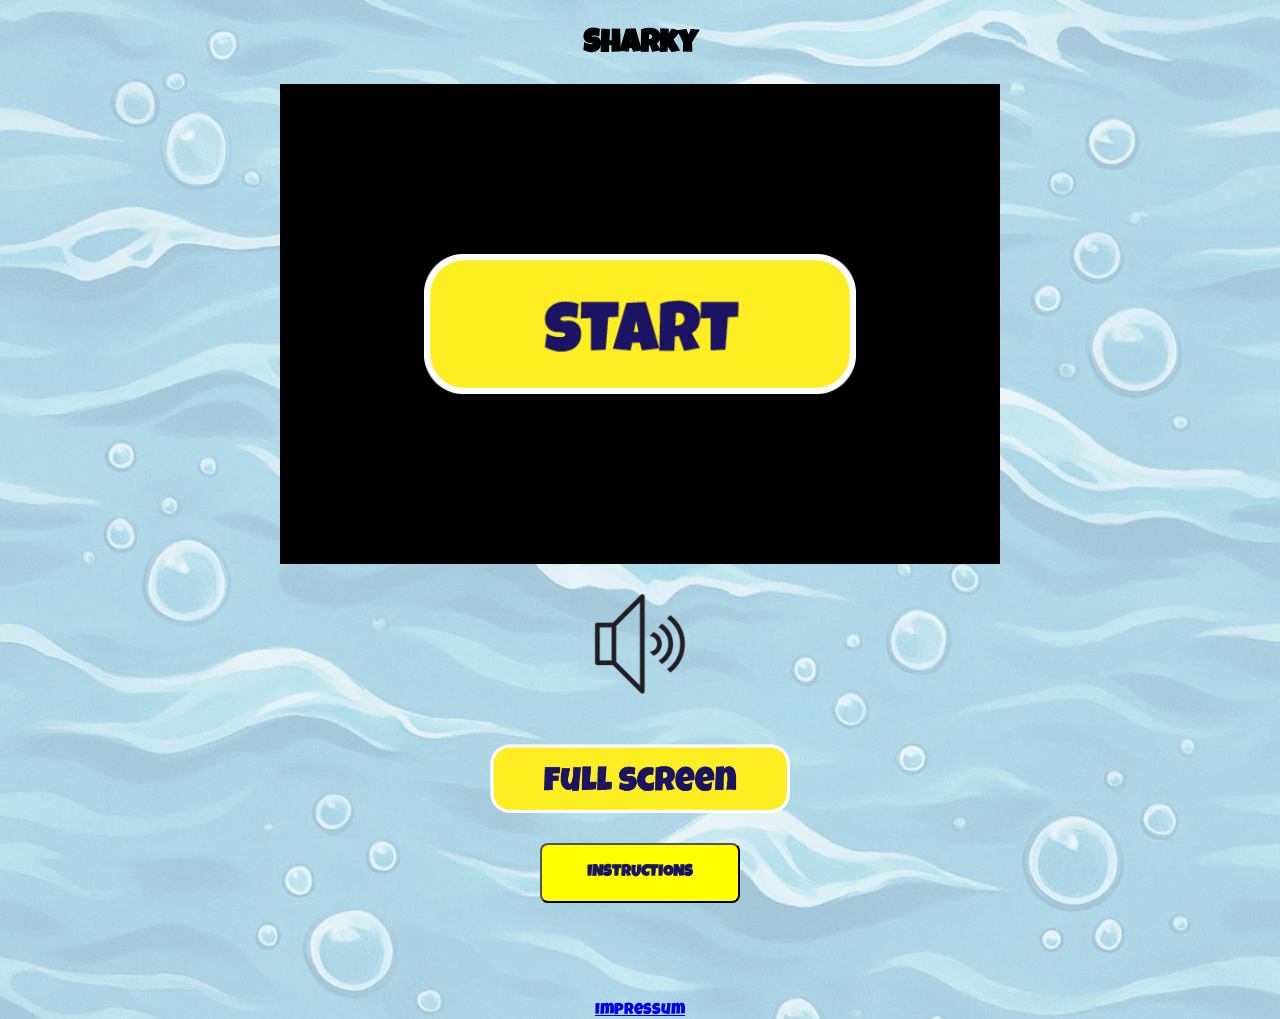
<file: index.html>
<!DOCTYPE html>
<html lang="en">
<head>
    <meta charset="UTF-8">
    <meta name="viewport" content="width=device-width, initial-scale=1.0">
    <title>Sharky</title>
    <link rel="stylesheet" href="style.css">
    <script src="js/audio.js"></script>
    <script src="models/drawable-object.class.js"></script>
    <script src="models/movable-objects.class.js"></script>
    <script src="models/statusbar.class.js"></script>
    <script src="models/character.class.js"></script>
    <script src="models/puffer.class.js"></script>
    <script src="models/jellyfish.class.js"></script>
    <script src="models/throwable-object.class.js"></script>
    <script src="models/collectable-object.class.js"></script>
    <script type="module" src="models/world.js"></script>
    <script src="models/screenRenderer.js"></script>
    <script src="models/backround-object.class.js"></script>
    <script src="models/keyboard.class.js"></script>
    <script src="models/level.class.js"></script>
    <script src="models/endboss.class.js"></script>
    <script src="levels/level1.js"></script>
    <script type="module" src="js/game.js"></script>
    
    <link rel="shortcut icon" href="img/1.Sharkie/1.IDLE/1.png" type="image/x-icon">
</head>
<body onload="init()">
    

<h1>Sharky</h1>


<div class="mobile-menu-icon" onclick="toggleMenu()">
  ☰
</div>

<div id="mobile-menu">
  <img src="img/6.Botones/sound (1).png" id="loud-mobile" class="menu-icon" onclick="toggleMute()">
  <img src="img/6.Botones/mute (1).png" id="mute-mobile" class="menu-icon d-none" onclick="toggleMute()">
  <img src="img/6.Botones/Full Screen/Mesa de trabajo 6.png" style="width: 200px;" class="menu-icon" onclick="toggleFullscreen()">
  <button onclick="openModal()" class="menu-btn">INSTRUCTIONS</button>
  <a style="margin-top: 20px;" href="impressum.html"> Impressum</a>
</div>


<div id="game-wrapper">
    <canvas id="canvas" width="720" height="480"></canvas>

    
  </div>
  <img src="img/6.Botones/sound (1).png" id="mute" class="mute-button" onclick="toggleMute()">
  <img src="img/6.Botones/mute (1).png" id="loud" class="mute-button d-none" onclick="toggleMute()">
  <div class="buttons">
    <img src="img/6.Botones/Full Screen/Mesa de trabajo 6.png" alt="" style="cursor: pointer;" id="fullscreenBtn"
    class="fullscreen-button"
    onclick="toggleFullscreen()" >
  <button class="instructions-btn" id="instructions" onclick="openModal()">INSTRUCTIONS</button>
  

  <div id="mobile-controls">
    <button id="btn-left">◀</button>
    <button id="btn-right">▶</button>
    <button id="btn-jump">▲</button>
    <button id="btn-shoot">🫧</button>
    <button id="btn-slap">👋</button>
    <button id="btn-pause">⏸</button>
</div>

  </div>
  <div id="modal-overlay" onclick="overlayClick(event)">
    <div id="modal-window">
      <button id="modal-close" onclick="closeModal()">&times;</button>
      <h2>Anleitung</h2>
      <div class="moveset">
        <img src="img/6.Botones/Key/arrow keys.png" alt="" srcset="">
        <img src=" img/6.Botones/Tittles/Move title.png" alt="" srcset="" style="width: 180px; height: 40px; margin-top: auto;">
      </div>
      <div class="moveset">
        <img src="img/6.Botones/Key/Space Bar key.png" alt="" srcset="">
        <img src="img/6.Botones/Key/Bubble.png" alt="" srcset="" style="width: 150px;" >
      </div>
      <div class="moveset">
        <img src="img/6.Botones/Key/D key.png" alt="" srcset="" style="width: 40px; ">
        <img src="img/6.Botones/Key/slap.png" alt="" srcset="" style="width: 150px; height: 60px;" >
      </div>
      <div class="moveset">
        <img src="img/6.Botones/Key/P key.png" alt="" srcset="" style="width: 40px; margin-bottom: 25px;">
        <img src="img/6.Botones/Tittles/PAUSE.png" alt="" srcset="" style="width: 150px;" >
      </div>
    </div>
</div>

<div id="rotate-device">
    <p>Turn your device to play</p>
</div>

<footer>
<a href="impressum.html"> Impressum</a>

</footer>


<script src="js/general.js"></script>
</body>
</html>
</file>
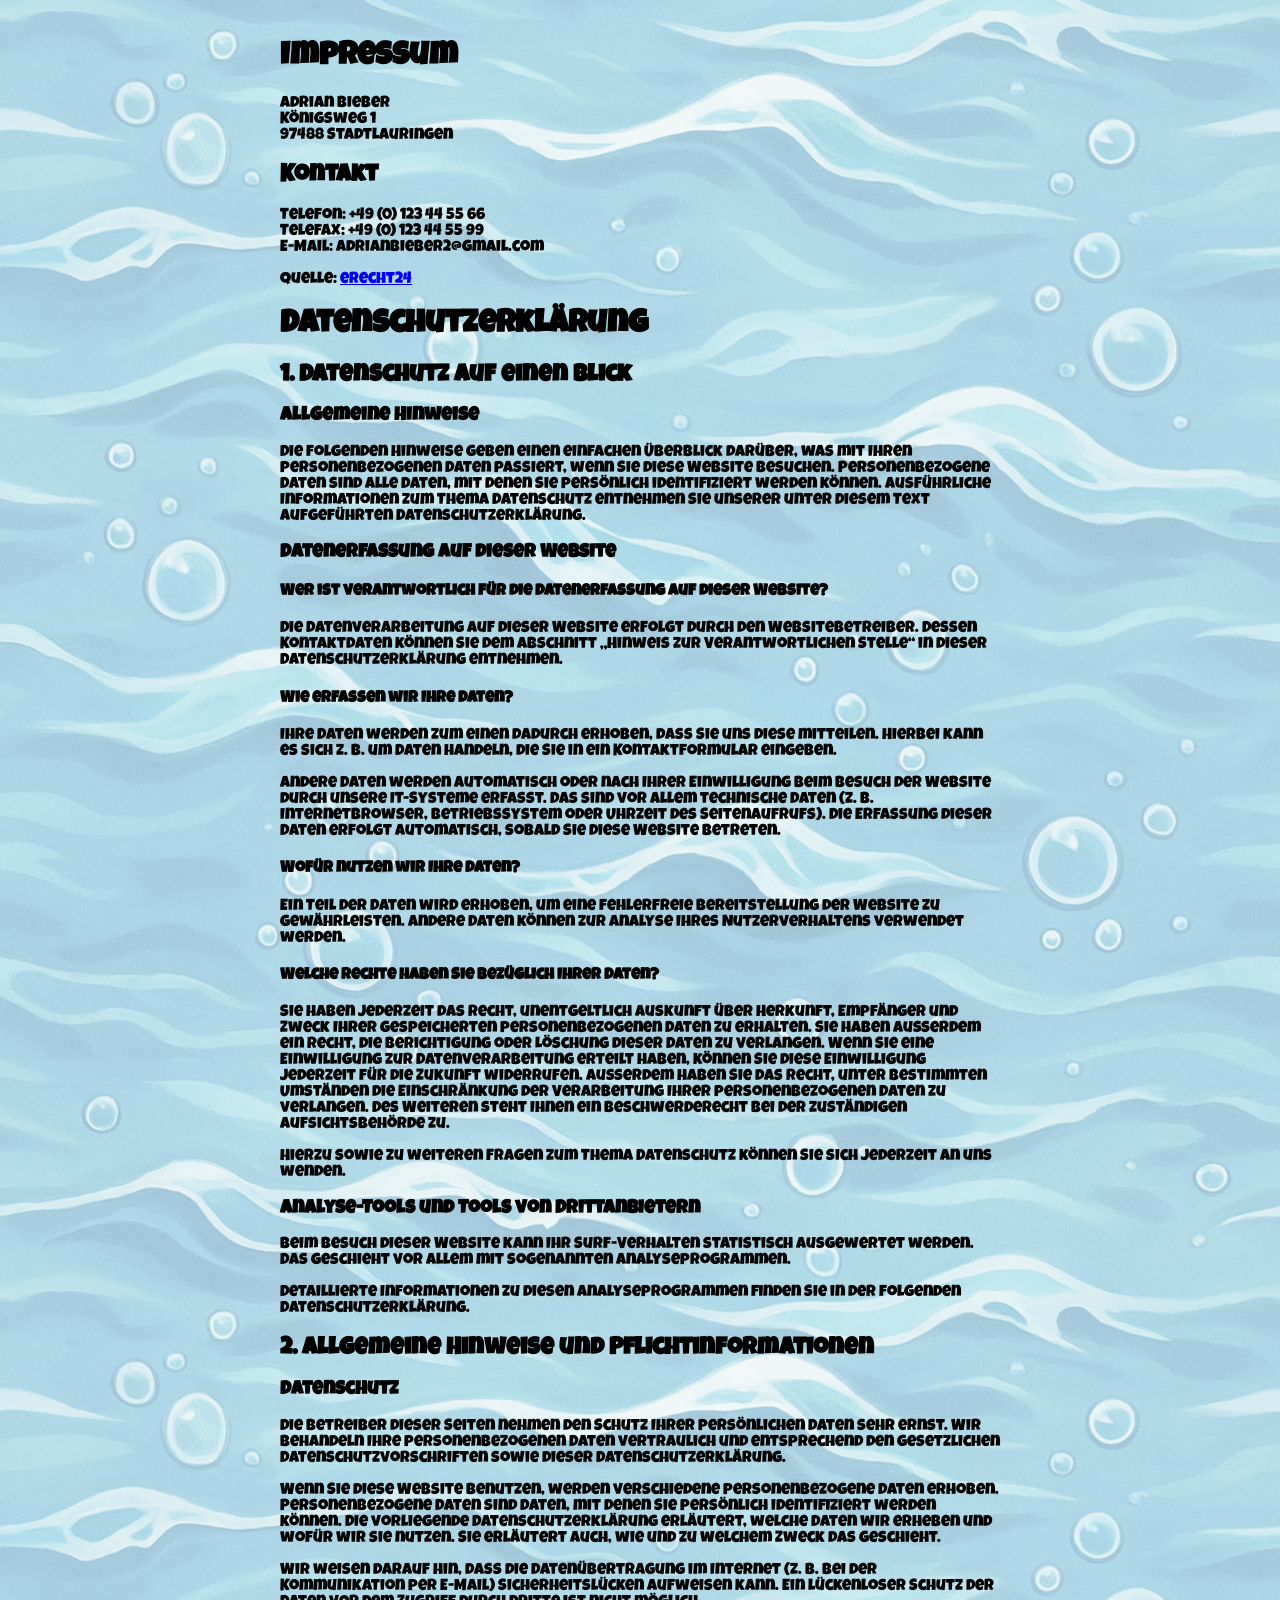
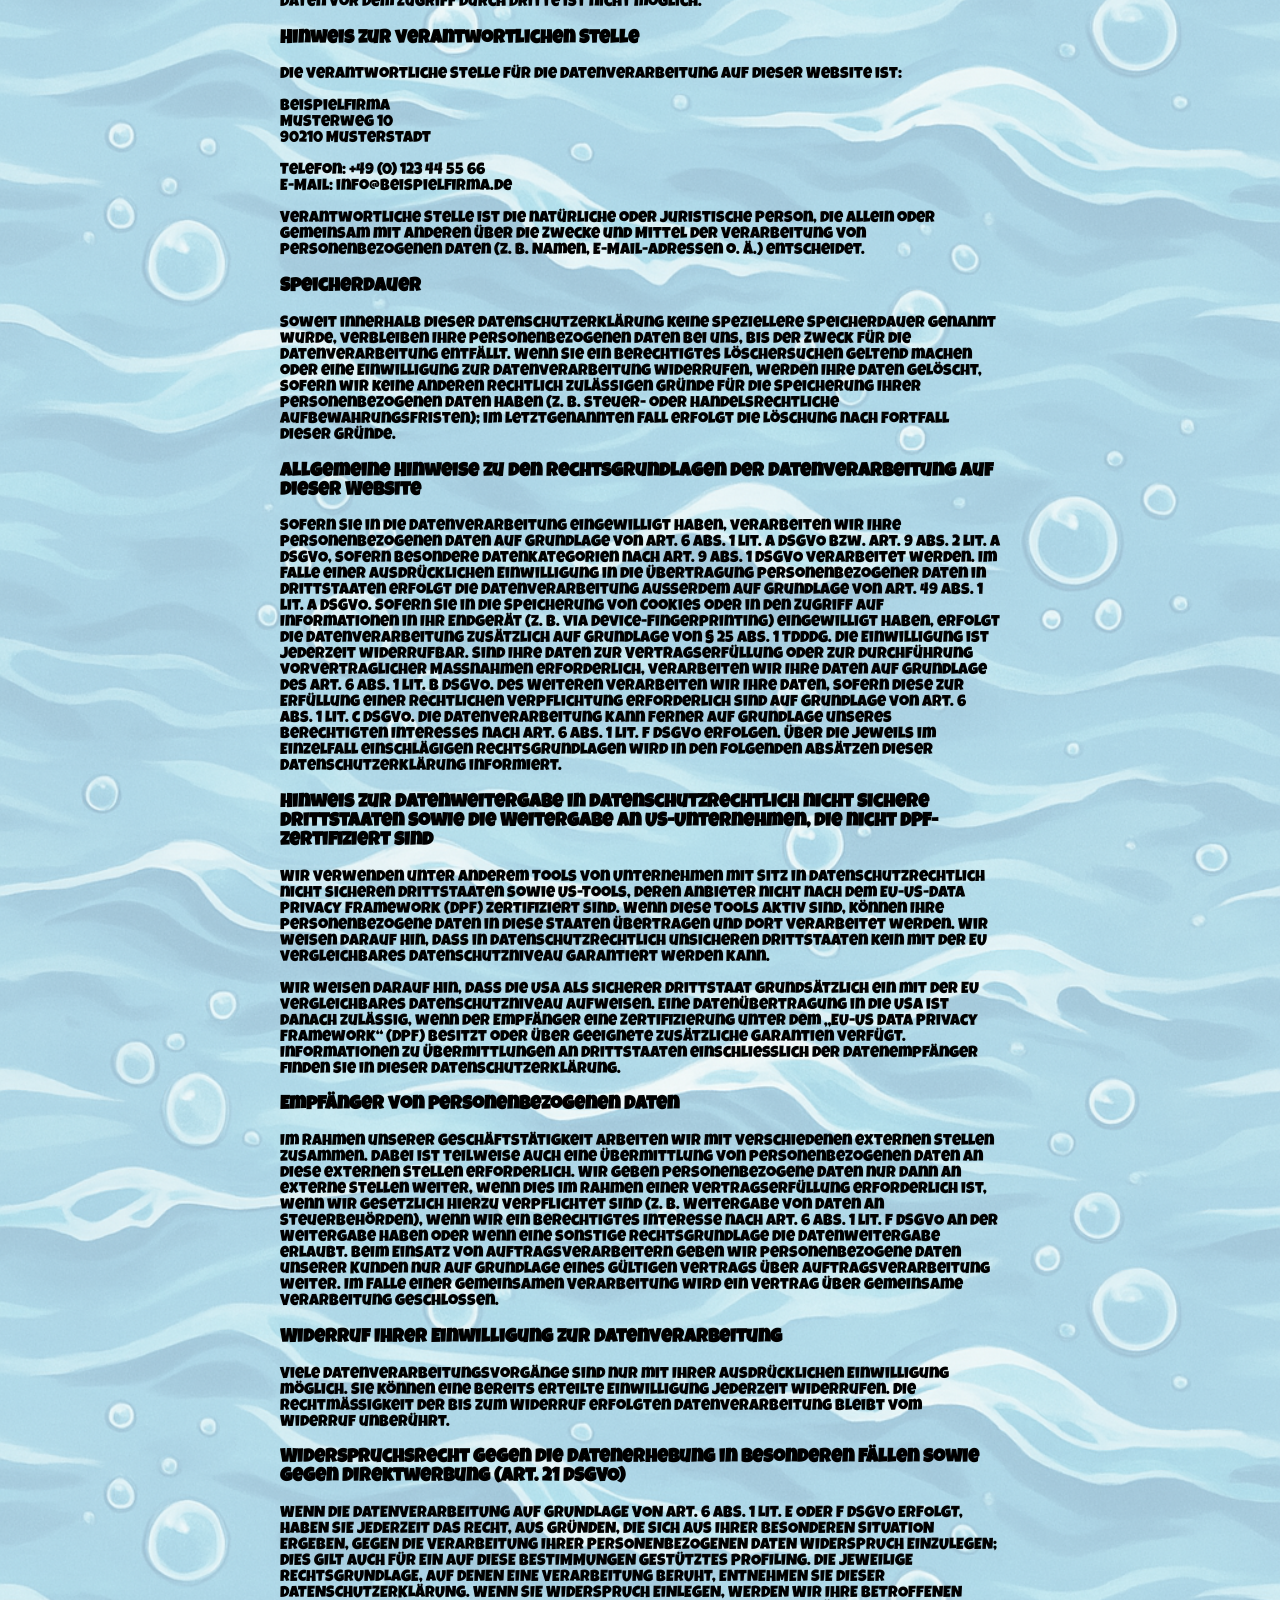
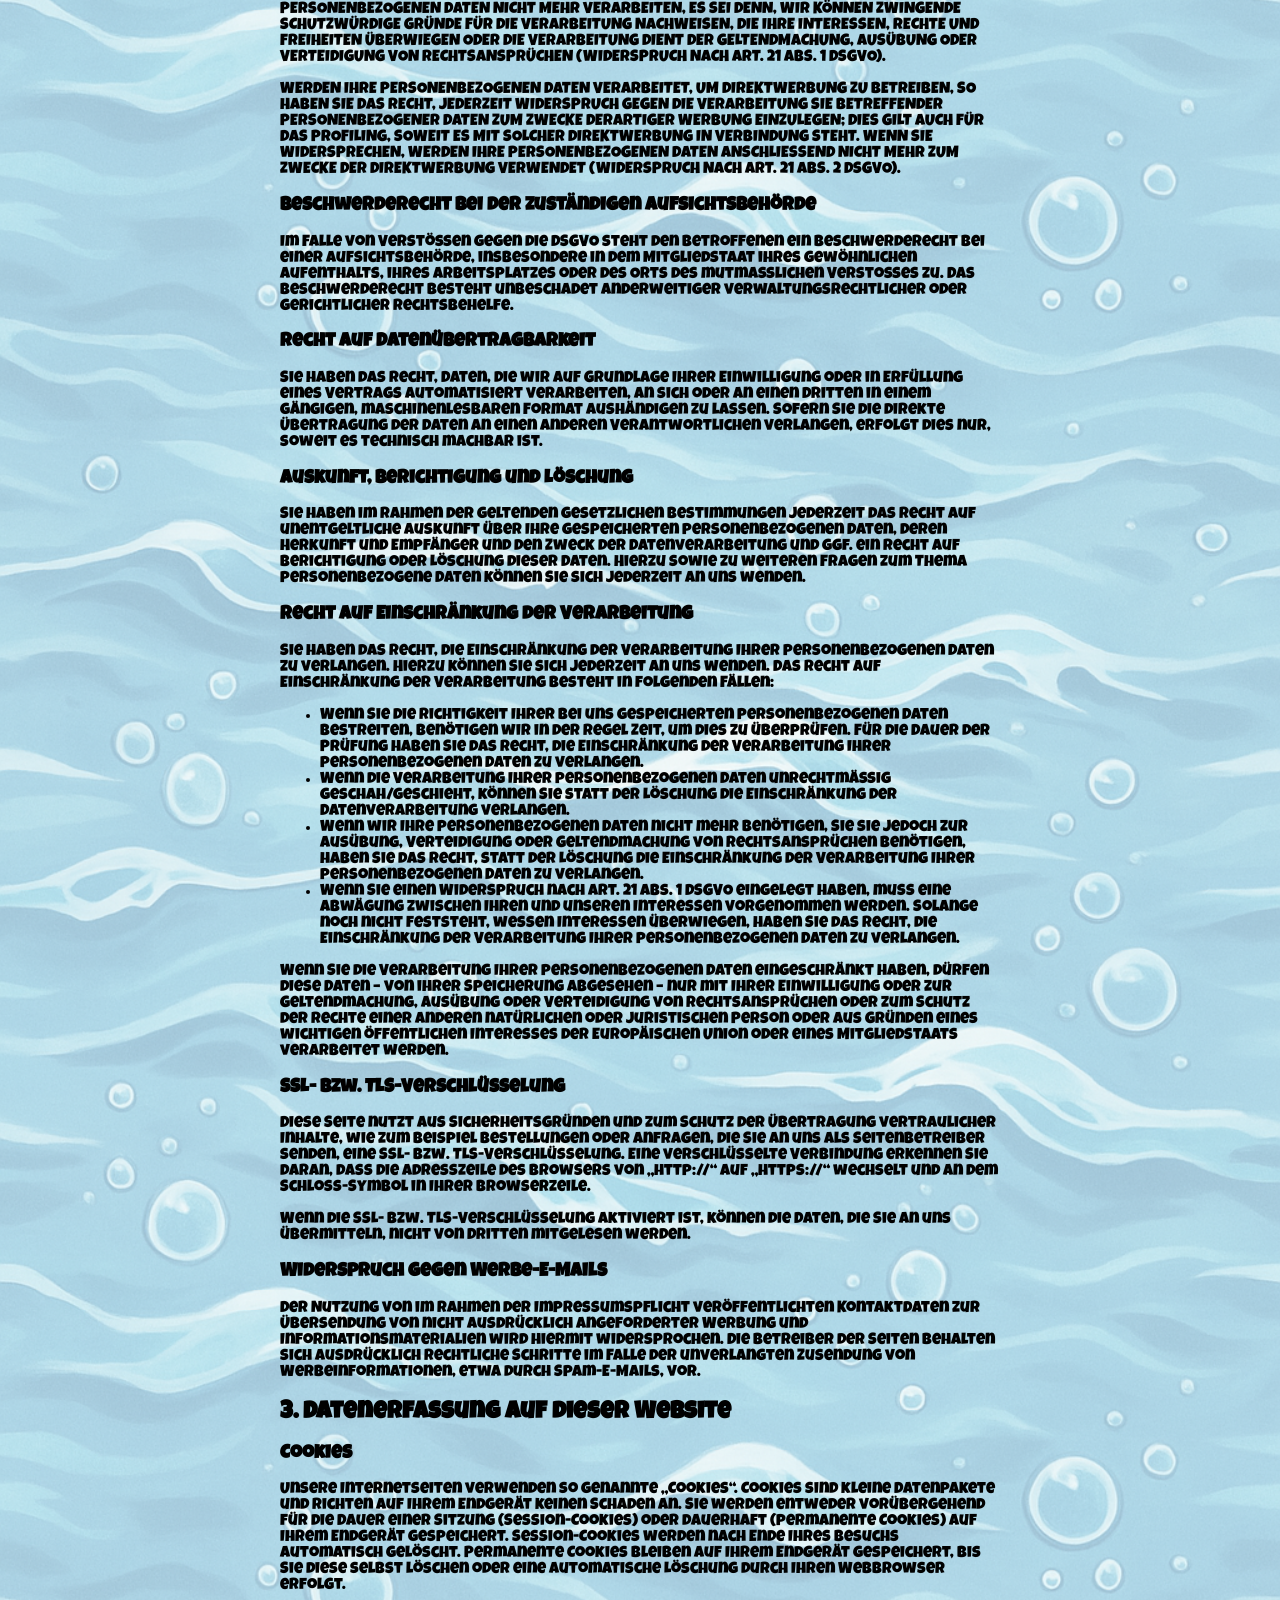
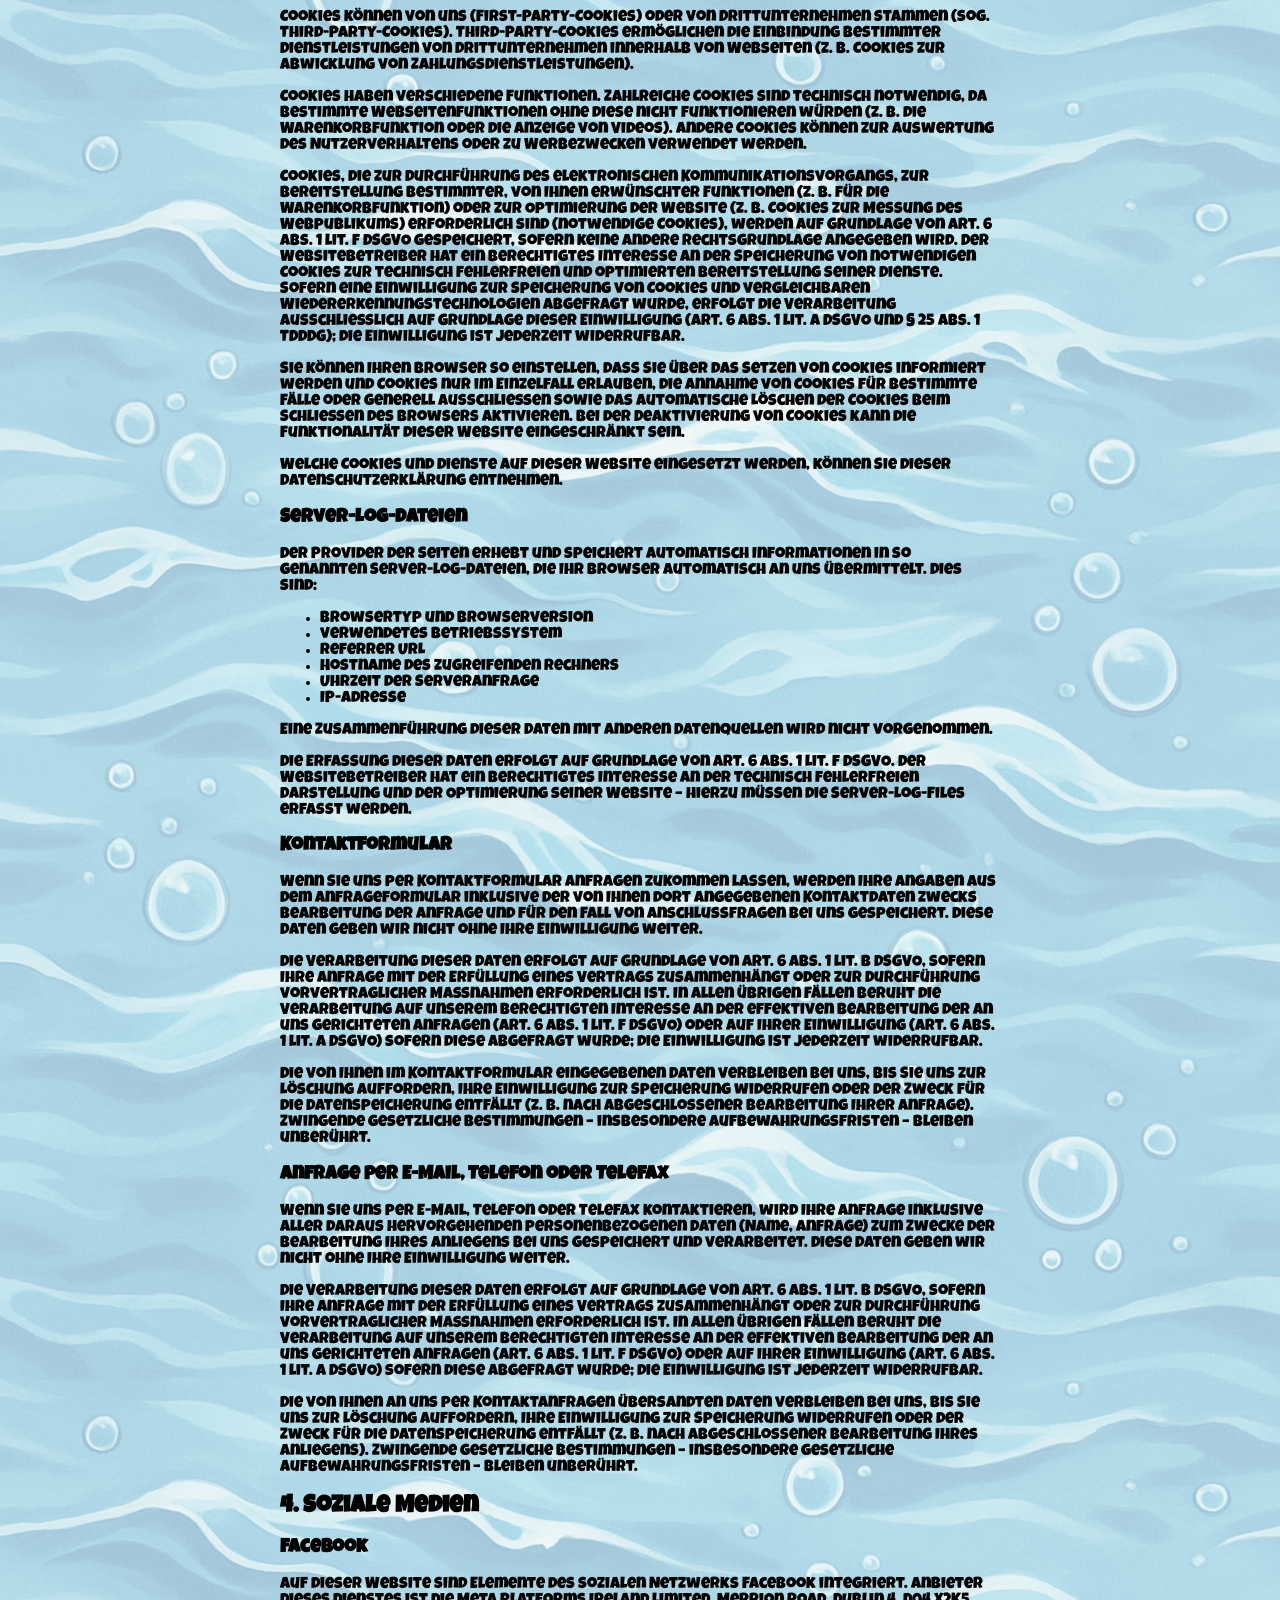
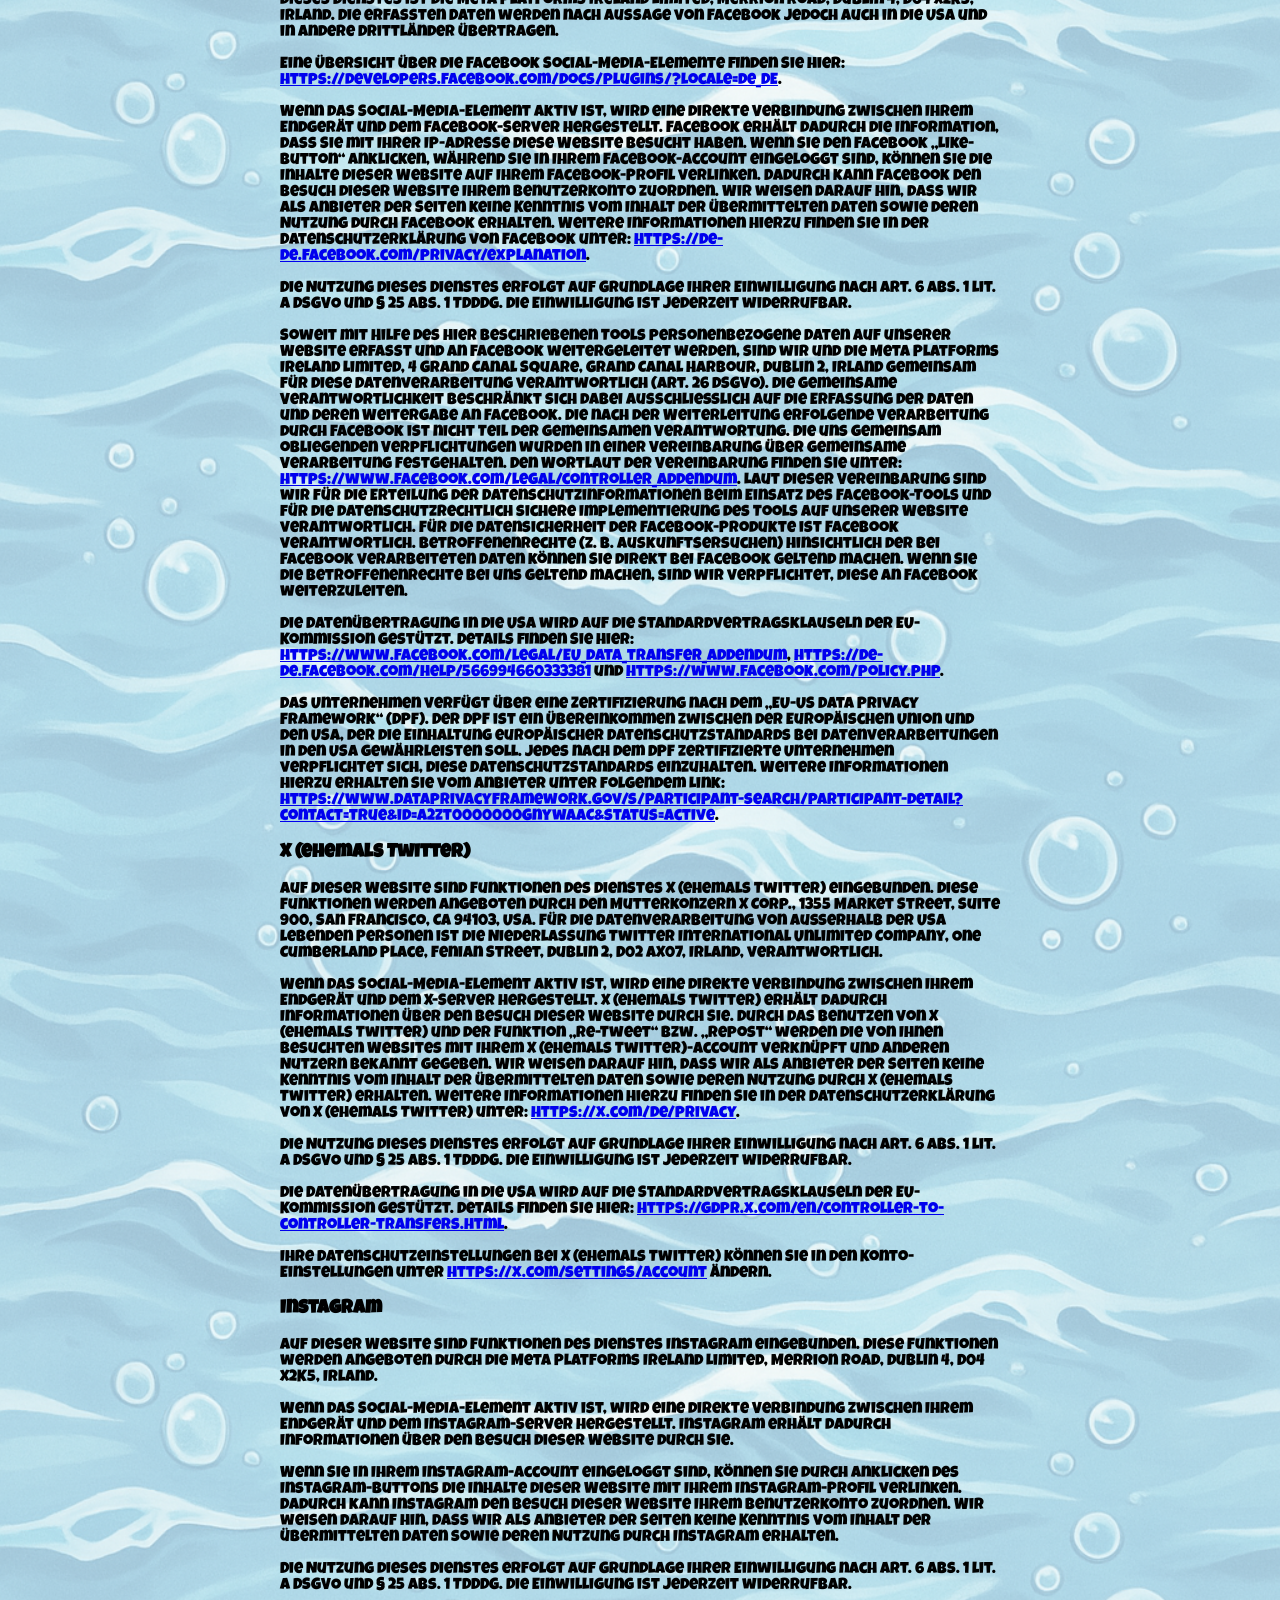
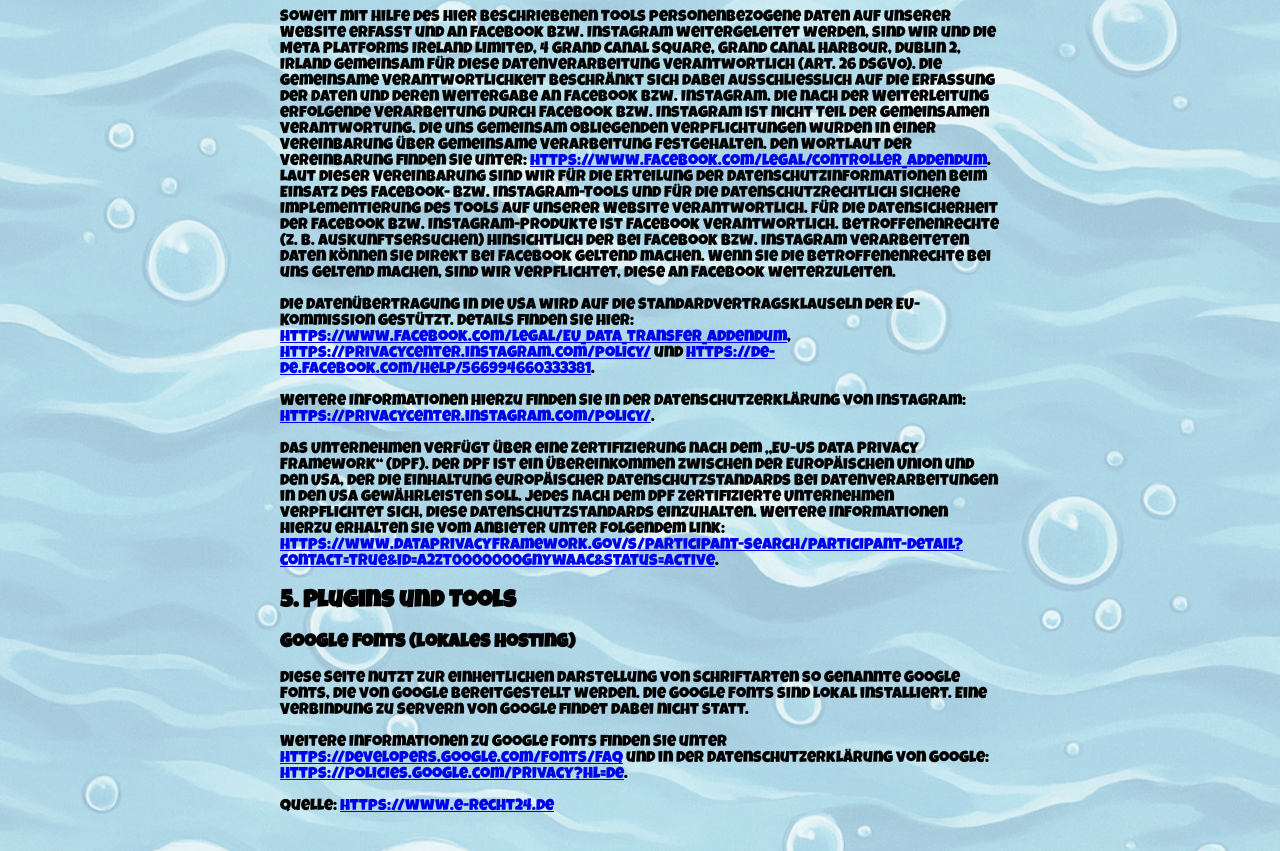
<file: impressum.html>
<!DOCTYPE html>
<html lang="en">
<head>
    <link rel="stylesheet" href="style.css">
    <meta charset="UTF-8">
    <meta name="viewport" content="width=device-width, initial-scale=1.0">
    <style>
        body {
            min-height: 100vh;

            max-width: 800px;
            margin: 0 auto;     
            display: flex;
    justify-content: center;
    align-items: center;
        }
    </style>
        <link rel="shortcut icon" href="img/1.Sharkie/1.IDLE/1.png" type="image/x-icon">

    <title>Impressum</title>
</head>
<body>
    <main>
        <div class="impressum-container">
        <h1>Impressum</h1>
    
        <p>Adrian Bieber<br />
        Königsweg 1<br />
        97488 Stadtlauringen</p>
        
        <h2>Kontakt</h2>
        <p>Telefon: +49 (0) 123 44 55 66<br />
        Telefax: +49 (0) 123 44 55 99<br />
        E-Mail: adrianbieber2@gmail.com</p>
        
        <p>Quelle: <a href="https://www.e-recht24.de">eRecht24</a></p>
        
        
        <h1 id="Datenschutz">Datenschutz&shy;erkl&auml;rung</h1>
        <h2>1. Datenschutz auf einen Blick</h2>
        <h3>Allgemeine Hinweise</h3> <p>Die folgenden Hinweise geben einen einfachen &Uuml;berblick dar&uuml;ber, was mit Ihren personenbezogenen Daten passiert, wenn Sie diese Website besuchen. Personenbezogene Daten sind alle Daten, mit denen Sie pers&ouml;nlich identifiziert werden k&ouml;nnen. Ausf&uuml;hrliche Informationen zum Thema Datenschutz entnehmen Sie unserer unter diesem Text aufgef&uuml;hrten Datenschutzerkl&auml;rung.</p>
        <h3>Datenerfassung auf dieser Website</h3> <h4>Wer ist verantwortlich f&uuml;r die Datenerfassung auf dieser Website?</h4> <p>Die Datenverarbeitung auf dieser Website erfolgt durch den Websitebetreiber. Dessen Kontaktdaten k&ouml;nnen Sie dem Abschnitt &bdquo;Hinweis zur Verantwortlichen Stelle&ldquo; in dieser Datenschutzerkl&auml;rung entnehmen.</p> <h4>Wie erfassen wir Ihre Daten?</h4> <p>Ihre Daten werden zum einen dadurch erhoben, dass Sie uns diese mitteilen. Hierbei kann es sich z.&nbsp;B. um Daten handeln, die Sie in ein Kontaktformular eingeben.</p> <p>Andere Daten werden automatisch oder nach Ihrer Einwilligung beim Besuch der Website durch unsere IT-Systeme erfasst. Das sind vor allem technische Daten (z.&nbsp;B. Internetbrowser, Betriebssystem oder Uhrzeit des Seitenaufrufs). Die Erfassung dieser Daten erfolgt automatisch, sobald Sie diese Website betreten.</p> <h4>Wof&uuml;r nutzen wir Ihre Daten?</h4> <p>Ein Teil der Daten wird erhoben, um eine fehlerfreie Bereitstellung der Website zu gew&auml;hrleisten. Andere Daten k&ouml;nnen zur Analyse Ihres Nutzerverhaltens verwendet werden.</p> <h4>Welche Rechte haben Sie bez&uuml;glich Ihrer Daten?</h4> <p>Sie haben jederzeit das Recht, unentgeltlich Auskunft &uuml;ber Herkunft, Empf&auml;nger und Zweck Ihrer gespeicherten personenbezogenen Daten zu erhalten. Sie haben au&szlig;erdem ein Recht, die Berichtigung oder L&ouml;schung dieser Daten zu verlangen. Wenn Sie eine Einwilligung zur Datenverarbeitung erteilt haben, k&ouml;nnen Sie diese Einwilligung jederzeit f&uuml;r die Zukunft widerrufen. Au&szlig;erdem haben Sie das Recht, unter bestimmten Umst&auml;nden die Einschr&auml;nkung der Verarbeitung Ihrer personenbezogenen Daten zu verlangen. Des Weiteren steht Ihnen ein Beschwerderecht bei der zust&auml;ndigen Aufsichtsbeh&ouml;rde zu.</p> <p>Hierzu sowie zu weiteren Fragen zum Thema Datenschutz k&ouml;nnen Sie sich jederzeit an uns wenden.</p>
        <h3>Analyse-Tools und Tools von Dritt&shy;anbietern</h3> <p>Beim Besuch dieser Website kann Ihr Surf-Verhalten statistisch ausgewertet werden. Das geschieht vor allem mit sogenannten Analyseprogrammen.</p> <p>Detaillierte Informationen zu diesen Analyseprogrammen finden Sie in der folgenden Datenschutzerkl&auml;rung.</p>
        <h2>2. Allgemeine Hinweise und Pflicht&shy;informationen</h2>
        <h3>Datenschutz</h3> <p>Die Betreiber dieser Seiten nehmen den Schutz Ihrer pers&ouml;nlichen Daten sehr ernst. Wir behandeln Ihre personenbezogenen Daten vertraulich und entsprechend den gesetzlichen Datenschutzvorschriften sowie dieser Datenschutzerkl&auml;rung.</p> <p>Wenn Sie diese Website benutzen, werden verschiedene personenbezogene Daten erhoben. Personenbezogene Daten sind Daten, mit denen Sie pers&ouml;nlich identifiziert werden k&ouml;nnen. Die vorliegende Datenschutzerkl&auml;rung erl&auml;utert, welche Daten wir erheben und wof&uuml;r wir sie nutzen. Sie erl&auml;utert auch, wie und zu welchem Zweck das geschieht.</p> <p>Wir weisen darauf hin, dass die Daten&uuml;bertragung im Internet (z.&nbsp;B. bei der Kommunikation per E-Mail) Sicherheitsl&uuml;cken aufweisen kann. Ein l&uuml;ckenloser Schutz der Daten vor dem Zugriff durch Dritte ist nicht m&ouml;glich.</p>
        <h3>Hinweis zur verantwortlichen Stelle</h3> <p>Die verantwortliche Stelle f&uuml;r die Datenverarbeitung auf dieser Website ist:</p> <p>Beispielfirma<br />
        Musterweg 10<br />
        90210 Musterstadt</p>
        
        <p>Telefon: +49 (0) 123 44 55 66<br />
        E-Mail: info@beispielfirma.de</p>
         <p>Verantwortliche Stelle ist die nat&uuml;rliche oder juristische Person, die allein oder gemeinsam mit anderen &uuml;ber die Zwecke und Mittel der Verarbeitung von personenbezogenen Daten (z.&nbsp;B. Namen, E-Mail-Adressen o. &Auml;.) entscheidet.</p>
        
        <h3>Speicherdauer</h3> <p>Soweit innerhalb dieser Datenschutzerkl&auml;rung keine speziellere Speicherdauer genannt wurde, verbleiben Ihre personenbezogenen Daten bei uns, bis der Zweck f&uuml;r die Datenverarbeitung entf&auml;llt. Wenn Sie ein berechtigtes L&ouml;schersuchen geltend machen oder eine Einwilligung zur Datenverarbeitung widerrufen, werden Ihre Daten gel&ouml;scht, sofern wir keine anderen rechtlich zul&auml;ssigen Gr&uuml;nde f&uuml;r die Speicherung Ihrer personenbezogenen Daten haben (z.&nbsp;B. steuer- oder handelsrechtliche Aufbewahrungsfristen); im letztgenannten Fall erfolgt die L&ouml;schung nach Fortfall dieser Gr&uuml;nde.</p>
        <h3>Allgemeine Hinweise zu den Rechtsgrundlagen der Datenverarbeitung auf dieser Website</h3> <p>Sofern Sie in die Datenverarbeitung eingewilligt haben, verarbeiten wir Ihre personenbezogenen Daten auf Grundlage von Art. 6 Abs. 1 lit. a DSGVO bzw. Art. 9 Abs. 2 lit. a DSGVO, sofern besondere Datenkategorien nach Art. 9 Abs. 1 DSGVO verarbeitet werden. Im Falle einer ausdr&uuml;cklichen Einwilligung in die &Uuml;bertragung personenbezogener Daten in Drittstaaten erfolgt die Datenverarbeitung au&szlig;erdem auf Grundlage von Art. 49 Abs. 1 lit. a DSGVO. Sofern Sie in die Speicherung von Cookies oder in den Zugriff auf Informationen in Ihr Endger&auml;t (z.&nbsp;B. via Device-Fingerprinting) eingewilligt haben, erfolgt die Datenverarbeitung zus&auml;tzlich auf Grundlage von &sect; 25 Abs. 1 TDDDG. Die Einwilligung ist jederzeit widerrufbar. Sind Ihre Daten zur Vertragserf&uuml;llung oder zur Durchf&uuml;hrung vorvertraglicher Ma&szlig;nahmen erforderlich, verarbeiten wir Ihre Daten auf Grundlage des Art. 6 Abs. 1 lit. b DSGVO. Des Weiteren verarbeiten wir Ihre Daten, sofern diese zur Erf&uuml;llung einer rechtlichen Verpflichtung erforderlich sind auf Grundlage von Art. 6 Abs. 1 lit. c DSGVO. Die Datenverarbeitung kann ferner auf Grundlage unseres berechtigten Interesses nach Art. 6 Abs. 1 lit. f DSGVO erfolgen. &Uuml;ber die jeweils im Einzelfall einschl&auml;gigen Rechtsgrundlagen wird in den folgenden Abs&auml;tzen dieser Datenschutzerkl&auml;rung informiert.</p>
        <h3>Hinweis zur Datenweitergabe in datenschutzrechtlich nicht sichere Drittstaaten sowie die Weitergabe an US-Unternehmen, die nicht DPF-zertifiziert sind</h3> <p>Wir verwenden unter anderem Tools von Unternehmen mit Sitz in datenschutzrechtlich nicht sicheren Drittstaaten sowie US-Tools, deren Anbieter nicht nach dem EU-US-Data Privacy Framework (DPF) zertifiziert sind. Wenn diese Tools aktiv sind, k&ouml;nnen Ihre personenbezogene Daten in diese Staaten &uuml;bertragen und dort verarbeitet werden. Wir weisen darauf hin, dass in datenschutzrechtlich unsicheren Drittstaaten kein mit der EU vergleichbares Datenschutzniveau garantiert werden kann.</p> <p>Wir weisen darauf hin, dass die USA als sicherer Drittstaat grunds&auml;tzlich ein mit der EU vergleichbares Datenschutzniveau aufweisen. Eine Daten&uuml;bertragung in die USA ist danach zul&auml;ssig, wenn der Empf&auml;nger eine Zertifizierung unter dem &bdquo;EU-US Data Privacy Framework&ldquo; (DPF) besitzt oder &uuml;ber geeignete zus&auml;tzliche Garantien verf&uuml;gt. Informationen zu &Uuml;bermittlungen an Drittstaaten einschlie&szlig;lich der Datenempf&auml;nger finden Sie in dieser Datenschutzerkl&auml;rung.</p><h3>Empfänger von personenbezogenen Daten</h3> <p>Im Rahmen unserer Gesch&auml;ftst&auml;tigkeit arbeiten wir mit verschiedenen externen Stellen zusammen. Dabei ist teilweise auch eine &Uuml;bermittlung von personenbezogenen Daten an diese externen Stellen erforderlich. Wir geben personenbezogene Daten nur dann an externe Stellen weiter, wenn dies im Rahmen einer Vertragserf&uuml;llung erforderlich ist, wenn wir gesetzlich hierzu verpflichtet sind (z.&nbsp;B. Weitergabe von Daten an Steuerbeh&ouml;rden), wenn wir ein berechtigtes Interesse nach Art. 6 Abs. 1 lit. f DSGVO an der Weitergabe haben oder wenn eine sonstige Rechtsgrundlage die Datenweitergabe erlaubt. Beim Einsatz von Auftragsverarbeitern geben wir personenbezogene Daten unserer Kunden nur auf Grundlage eines g&uuml;ltigen Vertrags &uuml;ber Auftragsverarbeitung weiter. Im Falle einer gemeinsamen Verarbeitung wird ein Vertrag &uuml;ber gemeinsame Verarbeitung geschlossen.</p>
        <h3>Widerruf Ihrer Einwilligung zur Datenverarbeitung</h3> <p>Viele Datenverarbeitungsvorg&auml;nge sind nur mit Ihrer ausdr&uuml;cklichen Einwilligung m&ouml;glich. Sie k&ouml;nnen eine bereits erteilte Einwilligung jederzeit widerrufen. Die Rechtm&auml;&szlig;igkeit der bis zum Widerruf erfolgten Datenverarbeitung bleibt vom Widerruf unber&uuml;hrt.</p>
        <h3>Widerspruchsrecht gegen die Datenerhebung in besonderen F&auml;llen sowie gegen Direktwerbung (Art. 21 DSGVO)</h3> <p>WENN DIE DATENVERARBEITUNG AUF GRUNDLAGE VON ART. 6 ABS. 1 LIT. E ODER F DSGVO ERFOLGT, HABEN SIE JEDERZEIT DAS RECHT, AUS GR&Uuml;NDEN, DIE SICH AUS IHRER BESONDEREN SITUATION ERGEBEN, GEGEN DIE VERARBEITUNG IHRER PERSONENBEZOGENEN DATEN WIDERSPRUCH EINZULEGEN; DIES GILT AUCH F&Uuml;R EIN AUF DIESE BESTIMMUNGEN GEST&Uuml;TZTES PROFILING. DIE JEWEILIGE RECHTSGRUNDLAGE, AUF DENEN EINE VERARBEITUNG BERUHT, ENTNEHMEN SIE DIESER DATENSCHUTZERKL&Auml;RUNG. WENN SIE WIDERSPRUCH EINLEGEN, WERDEN WIR IHRE BETROFFENEN PERSONENBEZOGENEN DATEN NICHT MEHR VERARBEITEN, ES SEI DENN, WIR K&Ouml;NNEN ZWINGENDE SCHUTZW&Uuml;RDIGE GR&Uuml;NDE F&Uuml;R DIE VERARBEITUNG NACHWEISEN, DIE IHRE INTERESSEN, RECHTE UND FREIHEITEN &Uuml;BERWIEGEN ODER DIE VERARBEITUNG DIENT DER GELTENDMACHUNG, AUS&Uuml;BUNG ODER VERTEIDIGUNG VON RECHTSANSPR&Uuml;CHEN (WIDERSPRUCH NACH ART. 21 ABS. 1 DSGVO).</p> <p>WERDEN IHRE PERSONENBEZOGENEN DATEN VERARBEITET, UM DIREKTWERBUNG ZU BETREIBEN, SO HABEN SIE DAS RECHT, JEDERZEIT WIDERSPRUCH GEGEN DIE VERARBEITUNG SIE BETREFFENDER PERSONENBEZOGENER DATEN ZUM ZWECKE DERARTIGER WERBUNG EINZULEGEN; DIES GILT AUCH F&Uuml;R DAS PROFILING, SOWEIT ES MIT SOLCHER DIREKTWERBUNG IN VERBINDUNG STEHT. WENN SIE WIDERSPRECHEN, WERDEN IHRE PERSONENBEZOGENEN DATEN ANSCHLIESSEND NICHT MEHR ZUM ZWECKE DER DIREKTWERBUNG VERWENDET (WIDERSPRUCH NACH ART. 21 ABS. 2 DSGVO).</p>
        <h3>Beschwerde&shy;recht bei der zust&auml;ndigen Aufsichts&shy;beh&ouml;rde</h3> <p>Im Falle von Verst&ouml;&szlig;en gegen die DSGVO steht den Betroffenen ein Beschwerderecht bei einer Aufsichtsbeh&ouml;rde, insbesondere in dem Mitgliedstaat ihres gew&ouml;hnlichen Aufenthalts, ihres Arbeitsplatzes oder des Orts des mutma&szlig;lichen Versto&szlig;es zu. Das Beschwerderecht besteht unbeschadet anderweitiger verwaltungsrechtlicher oder gerichtlicher Rechtsbehelfe.</p>
        <h3>Recht auf Daten&shy;&uuml;bertrag&shy;barkeit</h3> <p>Sie haben das Recht, Daten, die wir auf Grundlage Ihrer Einwilligung oder in Erf&uuml;llung eines Vertrags automatisiert verarbeiten, an sich oder an einen Dritten in einem g&auml;ngigen, maschinenlesbaren Format aush&auml;ndigen zu lassen. Sofern Sie die direkte &Uuml;bertragung der Daten an einen anderen Verantwortlichen verlangen, erfolgt dies nur, soweit es technisch machbar ist.</p>
        <h3>Auskunft, Berichtigung und L&ouml;schung</h3> <p>Sie haben im Rahmen der geltenden gesetzlichen Bestimmungen jederzeit das Recht auf unentgeltliche Auskunft &uuml;ber Ihre gespeicherten personenbezogenen Daten, deren Herkunft und Empf&auml;nger und den Zweck der Datenverarbeitung und ggf. ein Recht auf Berichtigung oder L&ouml;schung dieser Daten. Hierzu sowie zu weiteren Fragen zum Thema personenbezogene Daten k&ouml;nnen Sie sich jederzeit an uns wenden.</p>
        <h3>Recht auf Einschr&auml;nkung der Verarbeitung</h3> <p>Sie haben das Recht, die Einschr&auml;nkung der Verarbeitung Ihrer personenbezogenen Daten zu verlangen. Hierzu k&ouml;nnen Sie sich jederzeit an uns wenden. Das Recht auf Einschr&auml;nkung der Verarbeitung besteht in folgenden F&auml;llen:</p> <ul> <li>Wenn Sie die Richtigkeit Ihrer bei uns gespeicherten personenbezogenen Daten bestreiten, ben&ouml;tigen wir in der Regel Zeit, um dies zu &uuml;berpr&uuml;fen. F&uuml;r die Dauer der Pr&uuml;fung haben Sie das Recht, die Einschr&auml;nkung der Verarbeitung Ihrer personenbezogenen Daten zu verlangen.</li> <li>Wenn die Verarbeitung Ihrer personenbezogenen Daten unrechtm&auml;&szlig;ig geschah/geschieht, k&ouml;nnen Sie statt der L&ouml;schung die Einschr&auml;nkung der Datenverarbeitung verlangen.</li> <li>Wenn wir Ihre personenbezogenen Daten nicht mehr ben&ouml;tigen, Sie sie jedoch zur Aus&uuml;bung, Verteidigung oder Geltendmachung von Rechtsanspr&uuml;chen ben&ouml;tigen, haben Sie das Recht, statt der L&ouml;schung die Einschr&auml;nkung der Verarbeitung Ihrer personenbezogenen Daten zu verlangen.</li> <li>Wenn Sie einen Widerspruch nach Art. 21 Abs. 1 DSGVO eingelegt haben, muss eine Abw&auml;gung zwischen Ihren und unseren Interessen vorgenommen werden. Solange noch nicht feststeht, wessen Interessen &uuml;berwiegen, haben Sie das Recht, die Einschr&auml;nkung der Verarbeitung Ihrer personenbezogenen Daten zu verlangen.</li> </ul> <p>Wenn Sie die Verarbeitung Ihrer personenbezogenen Daten eingeschr&auml;nkt haben, d&uuml;rfen diese Daten &ndash; von ihrer Speicherung abgesehen &ndash; nur mit Ihrer Einwilligung oder zur Geltendmachung, Aus&uuml;bung oder Verteidigung von Rechtsanspr&uuml;chen oder zum Schutz der Rechte einer anderen nat&uuml;rlichen oder juristischen Person oder aus Gr&uuml;nden eines wichtigen &ouml;ffentlichen Interesses der Europ&auml;ischen Union oder eines Mitgliedstaats verarbeitet werden.</p>
        <h3>SSL- bzw. TLS-Verschl&uuml;sselung</h3> <p>Diese Seite nutzt aus Sicherheitsgr&uuml;nden und zum Schutz der &Uuml;bertragung vertraulicher Inhalte, wie zum Beispiel Bestellungen oder Anfragen, die Sie an uns als Seitenbetreiber senden, eine SSL- bzw. TLS-Verschl&uuml;sselung. Eine verschl&uuml;sselte Verbindung erkennen Sie daran, dass die Adresszeile des Browsers von &bdquo;http://&ldquo; auf &bdquo;https://&ldquo; wechselt und an dem Schloss-Symbol in Ihrer Browserzeile.</p> <p>Wenn die SSL- bzw. TLS-Verschl&uuml;sselung aktiviert ist, k&ouml;nnen die Daten, die Sie an uns &uuml;bermitteln, nicht von Dritten mitgelesen werden.</p>
        <h3>Widerspruch gegen Werbe-E-Mails</h3> <p>Der Nutzung von im Rahmen der Impressumspflicht ver&ouml;ffentlichten Kontaktdaten zur &Uuml;bersendung von nicht ausdr&uuml;cklich angeforderter Werbung und Informationsmaterialien wird hiermit widersprochen. Die Betreiber der Seiten behalten sich ausdr&uuml;cklich rechtliche Schritte im Falle der unverlangten Zusendung von Werbeinformationen, etwa durch Spam-E-Mails, vor.</p>
        <h2>3. Datenerfassung auf dieser Website</h2>
        <h3>Cookies</h3> <p>Unsere Internetseiten verwenden so genannte &bdquo;Cookies&ldquo;. Cookies sind kleine Datenpakete und richten auf Ihrem Endger&auml;t keinen Schaden an. Sie werden entweder vor&uuml;bergehend f&uuml;r die Dauer einer Sitzung (Session-Cookies) oder dauerhaft (permanente Cookies) auf Ihrem Endger&auml;t gespeichert. Session-Cookies werden nach Ende Ihres Besuchs automatisch gel&ouml;scht. Permanente Cookies bleiben auf Ihrem Endger&auml;t gespeichert, bis Sie diese selbst l&ouml;schen oder eine automatische L&ouml;schung durch Ihren Webbrowser erfolgt.</p> <p>Cookies k&ouml;nnen von uns (First-Party-Cookies) oder von Drittunternehmen stammen (sog. Third-Party-Cookies). Third-Party-Cookies erm&ouml;glichen die Einbindung bestimmter Dienstleistungen von Drittunternehmen innerhalb von Webseiten (z.&nbsp;B. Cookies zur Abwicklung von Zahlungsdienstleistungen).</p> <p>Cookies haben verschiedene Funktionen. Zahlreiche Cookies sind technisch notwendig, da bestimmte Webseitenfunktionen ohne diese nicht funktionieren w&uuml;rden (z.&nbsp;B. die Warenkorbfunktion oder die Anzeige von Videos). Andere Cookies k&ouml;nnen zur Auswertung des Nutzerverhaltens oder zu Werbezwecken verwendet werden.</p> <p>Cookies, die zur Durchf&uuml;hrung des elektronischen Kommunikationsvorgangs, zur Bereitstellung bestimmter, von Ihnen erw&uuml;nschter Funktionen (z.&nbsp;B. f&uuml;r die Warenkorbfunktion) oder zur Optimierung der Website (z.&nbsp;B. Cookies zur Messung des Webpublikums) erforderlich sind (notwendige Cookies), werden auf Grundlage von Art. 6 Abs. 1 lit. f DSGVO gespeichert, sofern keine andere Rechtsgrundlage angegeben wird. Der Websitebetreiber hat ein berechtigtes Interesse an der Speicherung von notwendigen Cookies zur technisch fehlerfreien und optimierten Bereitstellung seiner Dienste. Sofern eine Einwilligung zur Speicherung von Cookies und vergleichbaren Wiedererkennungstechnologien abgefragt wurde, erfolgt die Verarbeitung ausschlie&szlig;lich auf Grundlage dieser Einwilligung (Art. 6 Abs. 1 lit. a DSGVO und &sect; 25 Abs. 1 TDDDG); die Einwilligung ist jederzeit widerrufbar.</p> <p>Sie k&ouml;nnen Ihren Browser so einstellen, dass Sie &uuml;ber das Setzen von Cookies informiert werden und Cookies nur im Einzelfall erlauben, die Annahme von Cookies f&uuml;r bestimmte F&auml;lle oder generell ausschlie&szlig;en sowie das automatische L&ouml;schen der Cookies beim Schlie&szlig;en des Browsers aktivieren. Bei der Deaktivierung von Cookies kann die Funktionalit&auml;t dieser Website eingeschr&auml;nkt sein.</p> <p>Welche Cookies und Dienste auf dieser Website eingesetzt werden, k&ouml;nnen Sie dieser Datenschutzerkl&auml;rung entnehmen.</p>
        <h3>Server-Log-Dateien</h3> <p>Der Provider der Seiten erhebt und speichert automatisch Informationen in so genannten Server-Log-Dateien, die Ihr Browser automatisch an uns &uuml;bermittelt. Dies sind:</p> <ul> <li>Browsertyp und Browserversion</li> <li>verwendetes Betriebssystem</li> <li>Referrer URL</li> <li>Hostname des zugreifenden Rechners</li> <li>Uhrzeit der Serveranfrage</li> <li>IP-Adresse</li> </ul> <p>Eine Zusammenf&uuml;hrung dieser Daten mit anderen Datenquellen wird nicht vorgenommen.</p> <p>Die Erfassung dieser Daten erfolgt auf Grundlage von Art. 6 Abs. 1 lit. f DSGVO. Der Websitebetreiber hat ein berechtigtes Interesse an der technisch fehlerfreien Darstellung und der Optimierung seiner Website &ndash; hierzu m&uuml;ssen die Server-Log-Files erfasst werden.</p>
        <h3>Kontaktformular</h3> <p>Wenn Sie uns per Kontaktformular Anfragen zukommen lassen, werden Ihre Angaben aus dem Anfrageformular inklusive der von Ihnen dort angegebenen Kontaktdaten zwecks Bearbeitung der Anfrage und f&uuml;r den Fall von Anschlussfragen bei uns gespeichert. Diese Daten geben wir nicht ohne Ihre Einwilligung weiter.</p> <p>Die Verarbeitung dieser Daten erfolgt auf Grundlage von Art. 6 Abs. 1 lit. b DSGVO, sofern Ihre Anfrage mit der Erf&uuml;llung eines Vertrags zusammenh&auml;ngt oder zur Durchf&uuml;hrung vorvertraglicher Ma&szlig;nahmen erforderlich ist. In allen &uuml;brigen F&auml;llen beruht die Verarbeitung auf unserem berechtigten Interesse an der effektiven Bearbeitung der an uns gerichteten Anfragen (Art. 6 Abs. 1 lit. f DSGVO) oder auf Ihrer Einwilligung (Art. 6 Abs. 1 lit. a DSGVO) sofern diese abgefragt wurde; die Einwilligung ist jederzeit widerrufbar.</p> <p>Die von Ihnen im Kontaktformular eingegebenen Daten verbleiben bei uns, bis Sie uns zur L&ouml;schung auffordern, Ihre Einwilligung zur Speicherung widerrufen oder der Zweck f&uuml;r die Datenspeicherung entf&auml;llt (z.&nbsp;B. nach abgeschlossener Bearbeitung Ihrer Anfrage). Zwingende gesetzliche Bestimmungen &ndash; insbesondere Aufbewahrungsfristen &ndash; bleiben unber&uuml;hrt.</p>
        <h3>Anfrage per E-Mail, Telefon oder Telefax</h3> <p>Wenn Sie uns per E-Mail, Telefon oder Telefax kontaktieren, wird Ihre Anfrage inklusive aller daraus hervorgehenden personenbezogenen Daten (Name, Anfrage) zum Zwecke der Bearbeitung Ihres Anliegens bei uns gespeichert und verarbeitet. Diese Daten geben wir nicht ohne Ihre Einwilligung weiter.</p> <p>Die Verarbeitung dieser Daten erfolgt auf Grundlage von Art. 6 Abs. 1 lit. b DSGVO, sofern Ihre Anfrage mit der Erf&uuml;llung eines Vertrags zusammenh&auml;ngt oder zur Durchf&uuml;hrung vorvertraglicher Ma&szlig;nahmen erforderlich ist. In allen &uuml;brigen F&auml;llen beruht die Verarbeitung auf unserem berechtigten Interesse an der effektiven Bearbeitung der an uns gerichteten Anfragen (Art. 6 Abs. 1 lit. f DSGVO) oder auf Ihrer Einwilligung (Art. 6 Abs. 1 lit. a DSGVO) sofern diese abgefragt wurde; die Einwilligung ist jederzeit widerrufbar.</p> <p>Die von Ihnen an uns per Kontaktanfragen &uuml;bersandten Daten verbleiben bei uns, bis Sie uns zur L&ouml;schung auffordern, Ihre Einwilligung zur Speicherung widerrufen oder der Zweck f&uuml;r die Datenspeicherung entf&auml;llt (z.&nbsp;B. nach abgeschlossener Bearbeitung Ihres Anliegens). Zwingende gesetzliche Bestimmungen &ndash; insbesondere gesetzliche Aufbewahrungsfristen &ndash; bleiben unber&uuml;hrt.</p>
        <h2>4. Soziale Medien</h2>
        <h3>Facebook</h3> <p>Auf dieser Website sind Elemente des sozialen Netzwerks Facebook integriert. Anbieter dieses Dienstes ist die Meta Platforms Ireland Limited, Merrion Road, Dublin 4, D04 X2K5, Irland. Die erfassten Daten werden nach Aussage von Facebook jedoch auch in die USA und in andere Drittl&auml;nder &uuml;bertragen.</p> <p>Eine &Uuml;bersicht &uuml;ber die Facebook Social-Media-Elemente finden Sie hier: <a href="https://developers.facebook.com/docs/plugins/?locale=de_DE" target="_blank" rel="noopener noreferrer">https://developers.facebook.com/docs/plugins/?locale=de_DE</a>.</p> <p>Wenn das Social-Media-Element aktiv ist, wird eine direkte Verbindung zwischen Ihrem Endger&auml;t und dem Facebook-Server hergestellt. Facebook erh&auml;lt dadurch die Information, dass Sie mit Ihrer IP-Adresse diese Website besucht haben. Wenn Sie den Facebook &bdquo;Like-Button&ldquo; anklicken, w&auml;hrend Sie in Ihrem Facebook-Account eingeloggt sind, k&ouml;nnen Sie die Inhalte dieser Website auf Ihrem Facebook-Profil verlinken. Dadurch kann Facebook den Besuch dieser Website Ihrem Benutzerkonto zuordnen. Wir weisen darauf hin, dass wir als Anbieter der Seiten keine Kenntnis vom Inhalt der &uuml;bermittelten Daten sowie deren Nutzung durch Facebook erhalten. Weitere Informationen hierzu finden Sie in der Datenschutzerkl&auml;rung von Facebook unter: <a href="https://de-de.facebook.com/privacy/explanation" target="_blank" rel="noopener noreferrer">https://de-de.facebook.com/privacy/explanation</a>.</p> <p>Die Nutzung dieses Dienstes erfolgt auf Grundlage Ihrer Einwilligung nach Art. 6 Abs. 1 lit. a DSGVO und &sect; 25 Abs. 1 TDDDG. Die Einwilligung ist jederzeit widerrufbar.</p> <p>Soweit mit Hilfe des hier beschriebenen Tools personenbezogene Daten auf unserer Website erfasst und an Facebook weitergeleitet werden, sind wir und die Meta Platforms Ireland Limited, 4 Grand Canal Square, Grand Canal Harbour, Dublin 2, Irland gemeinsam f&uuml;r diese Datenverarbeitung verantwortlich (Art. 26 DSGVO). Die gemeinsame Verantwortlichkeit beschr&auml;nkt sich dabei ausschlie&szlig;lich auf die Erfassung der Daten und deren Weitergabe an Facebook. Die nach der Weiterleitung erfolgende Verarbeitung durch Facebook ist nicht Teil der gemeinsamen Verantwortung. Die uns gemeinsam obliegenden Verpflichtungen wurden in einer Vereinbarung &uuml;ber gemeinsame Verarbeitung festgehalten. Den Wortlaut der Vereinbarung finden Sie unter: <a href="https://www.facebook.com/legal/controller_addendum" target="_blank" rel="noopener noreferrer">https://www.facebook.com/legal/controller_addendum</a>. Laut dieser Vereinbarung sind wir f&uuml;r die Erteilung der Datenschutzinformationen beim Einsatz des Facebook-Tools und f&uuml;r die datenschutzrechtlich sichere Implementierung des Tools auf unserer Website verantwortlich. F&uuml;r die Datensicherheit der Facebook-Produkte ist Facebook verantwortlich. Betroffenenrechte (z.&nbsp;B. Auskunftsersuchen) hinsichtlich der bei Facebook verarbeiteten Daten k&ouml;nnen Sie direkt bei Facebook geltend machen. Wenn Sie die Betroffenenrechte bei uns geltend machen, sind wir verpflichtet, diese an Facebook weiterzuleiten.</p> <p>Die Daten&uuml;bertragung in die USA wird auf die Standardvertragsklauseln der EU-Kommission gest&uuml;tzt. Details finden Sie hier: <a href="https://www.facebook.com/legal/EU_data_transfer_addendum" target="_blank" rel="noopener noreferrer">https://www.facebook.com/legal/EU_data_transfer_addendum</a>, <a href="https://de-de.facebook.com/help/566994660333381" target="_blank" rel="noopener noreferrer">https://de-de.facebook.com/help/566994660333381</a> und <a href="https://www.facebook.com/policy.php" target="_blank" rel="noopener noreferrer">https://www.facebook.com/policy.php</a>.</p>
        <p>Das Unternehmen verf&uuml;gt &uuml;ber eine Zertifizierung nach dem &bdquo;EU-US Data Privacy Framework&ldquo; (DPF). Der DPF ist ein &Uuml;bereinkommen zwischen der Europ&auml;ischen Union und den USA, der die Einhaltung europ&auml;ischer Datenschutzstandards bei Datenverarbeitungen in den USA gew&auml;hrleisten soll. Jedes nach dem DPF zertifizierte Unternehmen verpflichtet sich, diese Datenschutzstandards einzuhalten. Weitere Informationen hierzu erhalten Sie vom Anbieter unter folgendem Link: <a href="https://www.dataprivacyframework.gov/s/participant-search/participant-detail?contact=true&id=a2zt0000000GnywAAC&status=Active" target="_blank" rel="noopener noreferrer">https://www.dataprivacyframework.gov/s/participant-search/participant-detail?contact=true&id=a2zt0000000GnywAAC&status=Active</a>.</p>
        <h3>X (ehemals Twitter)</h3> <p>Auf dieser Website sind Funktionen des Dienstes X (ehemals Twitter) eingebunden. Diese Funktionen werden angeboten durch den Mutterkonzern X Corp., 1355 Market Street, Suite 900, San Francisco, CA 94103, USA. F&uuml;r die Datenverarbeitung von au&szlig;erhalb der USA lebenden Personen ist die Niederlassung Twitter International Unlimited Company, One Cumberland Place, Fenian Street, Dublin 2, D02 AX07, Irland, verantwortlich.</p> <p>Wenn das Social-Media-Element aktiv ist, wird eine direkte Verbindung zwischen Ihrem Endger&auml;t und dem X-Server hergestellt. X (ehemals Twitter) erh&auml;lt dadurch Informationen &uuml;ber den Besuch dieser Website durch Sie. Durch das Benutzen von X (ehemals Twitter) und der Funktion &bdquo;Re-Tweet&ldquo; bzw. &bdquo;Repost&ldquo; werden die von Ihnen besuchten Websites mit Ihrem X (ehemals Twitter)-Account verkn&uuml;pft und anderen Nutzern bekannt gegeben. Wir weisen darauf hin, dass wir als Anbieter der Seiten keine Kenntnis vom Inhalt der &uuml;bermittelten Daten sowie deren Nutzung durch X (ehemals Twitter) erhalten. Weitere Informationen hierzu finden Sie in der Datenschutzerkl&auml;rung von X (ehemals Twitter) unter: <a href="https://x.com/de/privacy" target="_blank" rel="noopener noreferrer">https://x.com/de/privacy</a>.</p> <p>Die Nutzung dieses Dienstes erfolgt auf Grundlage Ihrer Einwilligung nach Art. 6 Abs. 1 lit. a DSGVO und &sect; 25 Abs. 1 TDDDG. Die Einwilligung ist jederzeit widerrufbar.</p> <p>Die Daten&uuml;bertragung in die USA wird auf die Standardvertragsklauseln der EU-Kommission gest&uuml;tzt. Details finden Sie hier: <a href="https://gdpr.x.com/en/controller-to-controller-transfers.html" target="_blank" rel="noopener noreferrer">https://gdpr.x.com/en/controller-to-controller-transfers.html</a>.</p> <p>Ihre Datenschutzeinstellungen bei X (ehemals Twitter) k&ouml;nnen Sie in den Konto-Einstellungen unter <a href="https://x.com/settings/account" target="_blank" rel="noopener noreferrer">https://x.com/settings/account</a> &auml;ndern.</p>
        
        <h3>Instagram</h3> <p>Auf dieser Website sind Funktionen des Dienstes Instagram eingebunden. Diese Funktionen werden angeboten durch die Meta Platforms Ireland Limited, Merrion Road, Dublin 4, D04 X2K5, Irland.</p> <p>Wenn das Social-Media-Element aktiv ist, wird eine direkte Verbindung zwischen Ihrem Endger&auml;t und dem Instagram-Server hergestellt. Instagram erh&auml;lt dadurch Informationen &uuml;ber den Besuch dieser Website durch Sie.</p> <p>Wenn Sie in Ihrem Instagram-Account eingeloggt sind, k&ouml;nnen Sie durch Anklicken des Instagram-Buttons die Inhalte dieser Website mit Ihrem Instagram-Profil verlinken. Dadurch kann Instagram den Besuch dieser Website Ihrem Benutzerkonto zuordnen. Wir weisen darauf hin, dass wir als Anbieter der Seiten keine Kenntnis vom Inhalt der &uuml;bermittelten Daten sowie deren Nutzung durch Instagram erhalten.</p> <p>Die Nutzung dieses Dienstes erfolgt auf Grundlage Ihrer Einwilligung nach Art. 6 Abs. 1 lit. a DSGVO und &sect; 25 Abs. 1 TDDDG. Die Einwilligung ist jederzeit widerrufbar.</p> <p>Soweit mit Hilfe des hier beschriebenen Tools personenbezogene Daten auf unserer Website erfasst und an Facebook bzw. Instagram weitergeleitet werden, sind wir und die Meta Platforms Ireland Limited, 4 Grand Canal Square, Grand Canal Harbour, Dublin 2, Irland gemeinsam f&uuml;r diese Datenverarbeitung verantwortlich (Art. 26 DSGVO). Die gemeinsame Verantwortlichkeit beschr&auml;nkt sich dabei ausschlie&szlig;lich auf die Erfassung der Daten und deren Weitergabe an Facebook bzw. Instagram. Die nach der Weiterleitung erfolgende Verarbeitung durch Facebook bzw. Instagram ist nicht Teil der gemeinsamen Verantwortung. Die uns gemeinsam obliegenden Verpflichtungen wurden in einer Vereinbarung &uuml;ber gemeinsame Verarbeitung festgehalten. Den Wortlaut der Vereinbarung finden Sie unter: <a href="https://www.facebook.com/legal/controller_addendum" target="_blank" rel="noopener noreferrer">https://www.facebook.com/legal/controller_addendum</a>. Laut dieser Vereinbarung sind wir f&uuml;r die Erteilung der Datenschutzinformationen beim Einsatz des Facebook- bzw. Instagram-Tools und f&uuml;r die datenschutzrechtlich sichere Implementierung des Tools auf unserer Website verantwortlich. F&uuml;r die Datensicherheit der Facebook bzw. Instagram-Produkte ist Facebook verantwortlich. Betroffenenrechte (z.&nbsp;B. Auskunftsersuchen) hinsichtlich der bei Facebook bzw. Instagram verarbeiteten Daten k&ouml;nnen Sie direkt bei Facebook geltend machen. Wenn Sie die Betroffenenrechte bei uns geltend machen, sind wir verpflichtet, diese an Facebook weiterzuleiten.</p> <p>Die Daten&uuml;bertragung in die USA wird auf die Standardvertragsklauseln der EU-Kommission gest&uuml;tzt. Details finden Sie hier: <a href="https://www.facebook.com/legal/EU_data_transfer_addendum" target="_blank" rel="noopener noreferrer">https://www.facebook.com/legal/EU_data_transfer_addendum</a>, <a href="https://privacycenter.instagram.com/policy/" target="_blank" rel="noopener noreferrer">https://privacycenter.instagram.com/policy/</a> und <a href="https://de-de.facebook.com/help/566994660333381" target="_blank" rel="noopener noreferrer">https://de-de.facebook.com/help/566994660333381</a>.</p> <p>Weitere Informationen hierzu finden Sie in der Datenschutzerkl&auml;rung von Instagram: <a href="https://privacycenter.instagram.com/policy/" target="_blank" rel="noopener noreferrer">https://privacycenter.instagram.com/policy/</a>.</p>
        <p>Das Unternehmen verf&uuml;gt &uuml;ber eine Zertifizierung nach dem &bdquo;EU-US Data Privacy Framework&ldquo; (DPF). Der DPF ist ein &Uuml;bereinkommen zwischen der Europ&auml;ischen Union und den USA, der die Einhaltung europ&auml;ischer Datenschutzstandards bei Datenverarbeitungen in den USA gew&auml;hrleisten soll. Jedes nach dem DPF zertifizierte Unternehmen verpflichtet sich, diese Datenschutzstandards einzuhalten. Weitere Informationen hierzu erhalten Sie vom Anbieter unter folgendem Link: <a href="https://www.dataprivacyframework.gov/s/participant-search/participant-detail?contact=true&id=a2zt0000000GnywAAC&status=Active" target="_blank" rel="noopener noreferrer">https://www.dataprivacyframework.gov/s/participant-search/participant-detail?contact=true&id=a2zt0000000GnywAAC&status=Active</a>.</p>
        <h2>5. Plugins und Tools</h2>
        <h3>Google Fonts (lokales Hosting)</h3> <p>Diese Seite nutzt zur einheitlichen Darstellung von Schriftarten so genannte Google Fonts, die von Google bereitgestellt werden. Die Google Fonts sind lokal installiert. Eine Verbindung zu Servern von Google findet dabei nicht statt.</p> <p>Weitere Informationen zu Google Fonts finden Sie unter <a href="https://developers.google.com/fonts/faq" target="_blank" rel="noopener noreferrer">https://developers.google.com/fonts/faq</a> und in der Datenschutzerkl&auml;rung von Google: <a href="https://policies.google.com/privacy?hl=de" target="_blank" rel="noopener noreferrer">https://policies.google.com/privacy?hl=de</a>.</p>
        <p>Quelle: <a href="https://www.e-recht24.de">https://www.e-recht24.de</a></p>
        
            </div>
        </div>
    </main>
</body>
</html>
</file>
<file: style.css>
@font-face {
  font-family: "LuckiestGuy";
  src: url("img/5.Font/LuckiestGuy-Regular.ttf") format("truetype");
  font-weight: normal;
  font-style: normal;
}


body {
    display: flex;
    font-family: "LuckiestGuy";
    justify-content: center;
    align-items: center;
    flex-direction: column;
    background:
    linear-gradient(rgba(255, 255, 255, 0.6), rgba(255, 255, 255, 0.6)),
    url('img/3. Background/Background1.png') center;
    background-size:cover;
    background-color: #004270;

    font-size: 16px;
} 

html {
  margin: 0;
  padding: 0;

  height: 100%;
}
button {
    cursor: pointer;
}


canvas {
    background-color: black;
    display: block;
}


footer {
margin-top: 100px;
text-align: right;

}


#game-wrapper {
  width: auto;
  height: auto;         
  display: flex;
  justify-content: center;
  align-items: center;
  background: #001b2e;
  margin: 0 auto;
}

.impressum-container {
  max-width: 800px;  
  width: 90%;        
  margin: 0 auto;    
  padding: 20px;      
  text-align: left;   }

  #game-wrapper:fullscreen,
  #game-wrapper:-webkit-full-screen {
    width: 100vw;
    height: 100vh;
  }


  #game-wrapper canvas {
    width: 100%;
    max-width: 720px;       
    height: auto;
    max-height: 100%;       
  }
  

  .buttons {
    margin-top: 50px;
    display: flex;
    flex-direction: column;
    justify-content: center;
    align-items: center;
  }
  .buttons img {
    width: 300px;
  }

  .instructions-btn {
    margin-top: 30px;
    width: 200px;
    font-family: "LuckiestGuy";
    border-radius: 8px;
    height: 60px;
    background-color: yellow;
    color: rgb(27,20,100);
    font-weight: bold;
    font-size: 16px;
  }

  #modal-overlay {
    position: fixed;
    inset: 0; 
    background: rgba(0, 0, 0, 0.5); 
    display: none;
    justify-content: center;
    align-items: center;
    z-index: 9999;
  }

  #modal-overlay.active {
    display: flex;
  }


  #modal-window {
    position: relative;
    width: 500px;
    height: 550px;
    background: rgb(27,20,100);
    color:yellow;
    text-align: center;
    border-radius: 8px;
    padding: 20px;
    box-sizing: border-box;
    box-shadow: 0 10px 30px rgba(0,0,0,0.4);
  }

  #modal-close {
    position: absolute;
    top: 8px;
    right: 8px;
    border: none;
    background: transparent;
    color: white;
    font-size: 24px;
    cursor: pointer;
  }

  #modal-close:focus {
    outline: none;
  }

  .moveset img {
    width: 200px;
    object-fit: contain;

  }

  .moveset{
    display: flex;
    justify-content: space-between;
    padding-bottom: 40px;
  }

  canvas.try-again-hover {
    cursor: pointer; 
}

.mute-button {

  width: 100px;
  margin-top: 30px;
  cursor: pointer;
}

.d-none {
  display: none;
}

.fullscreen-hint {
  position: fixed;
  bottom: 20px;
  right: 20px;
  background: rgba(0,0,0,0.7);
  color: white;
  padding: 8px 12px;
  border-radius: 6px;
  font-size: 16px;
  opacity: 0;
  transition: opacity 0.3s ease-in-out;
  pointer-events: none;
}
.fullscreen-hint.show {
  opacity: 1;
}

#rotate-device {
  position: fixed;
  inset: 0;
  background: black;
  color: white;
  display: none;        
  justify-content: center;
  align-items: center;
  flex-direction: column;
  font-size: 32px;
  z-index: 10000;
  text-align: center;
  padding: 20px;
}
#mobile-controls {
  position: fixed;
  inset: 0;
  pointer-events: none; 
  z-index: 5000;
  display: none;        
}

#mobile-controls button {
  position: absolute;
  width: 45px;
  height: 45px;
  border-radius: 50%;
  border: none;
  font-size: 24px;
  background: rgba(0, 0, 0, 0.6);
  color: white;
  pointer-events: auto;  
}

#btn-left {
  left: 10px;
  bottom: 5%;
}

#btn-right {
  left: 110px;
  bottom: 5%;
}

#btn-jump {
  left: 60px;
  bottom: 13%;
}

#btn-shoot {
  right: 30px;
  bottom: 5%;
}

#btn-slap {
  right: 100px;
  bottom: 5%;
}

#btn-pause {
  left: 20px;
  bottom: 85%;
}


@media (max-height: 350px) {

.menu-icon {
  margin: 5px !important
}

#mobile-menu {
padding: 5px !important;
}
}

@media only screen and (max-height: 580px) {

  body {
    margin:0%;

  }
.moveset{
  padding-bottom: 0;
}

#modal-window {
  height: auto;
  padding-top: 0%;
  padding-bottom: 0;
}

#modal-window h2 {
  display: none;
}
  .buttons{
    margin: 0;
  }

  #game-wrapper{
    height: 100vh;

  }
  #game-wrapper canvas {
    width: auto;}
  h1 {
    display: none;
  }
}

@media (max-width: 600px) and (orientation: landscape) {
  #mobile-controls button {
    width: 45px;
    height: 45px;
    font-size: 20px;
  }
}

.mobile-menu-icon {
  display: none;
  position: fixed;
  top: 20px;
  right: 20px;
  font-size: 40px;
  color: white;
  z-index: 9999;
  cursor: pointer;
  background-color: rgba(0, 0, 0, 0.6);

  padding: 4px;
  border-radius: 28px;
}

.is-mobile .mobile-menu-icon {
  display: block;
}


#mobile-menu {
  display: none;
  position: fixed;
  justify-content: center;
  flex-direction: column;
  align-items: center;
  top: 70px;
  right: 20px;
  background: rgba(255, 255, 255, 0.8);
  padding: 15px;
  border-radius: 10px;
  z-index: 9999;
  text-align: center;
}

#mobile-menu .menu-icon {
  width: 60px;
  margin: 10px 0;
}

#mobile-menu .menu-btn {
  width: 100%;
  height: 50px;
  font-family: "LuckiestGuy";
  background: yellow;
  border-radius: 8px;
  margin-top: 10px;
}

.is-mobile .mute-button,
.is-mobile #loud,
.is-mobile footer,
.is-mobile .fullscreen-button,
.is-mobile .instructions-btn {
    display: none !important;
}
</file>
